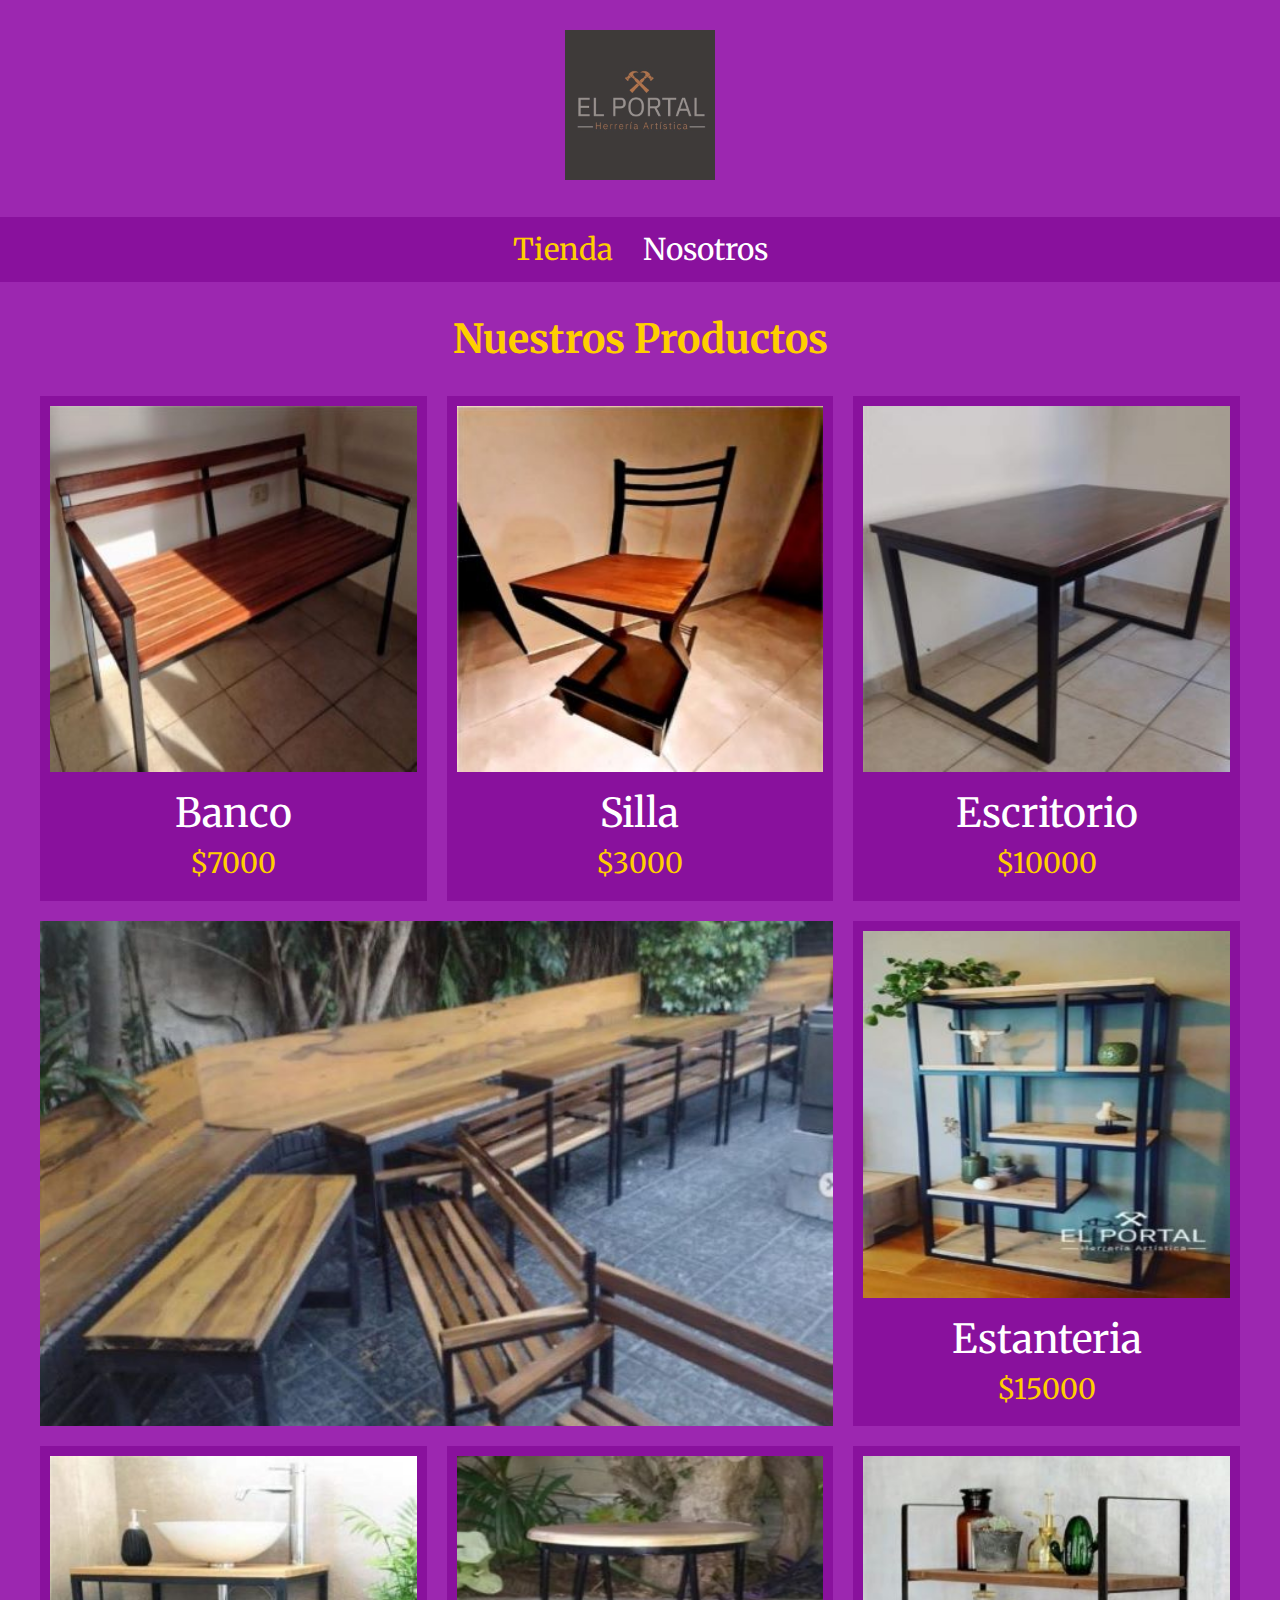
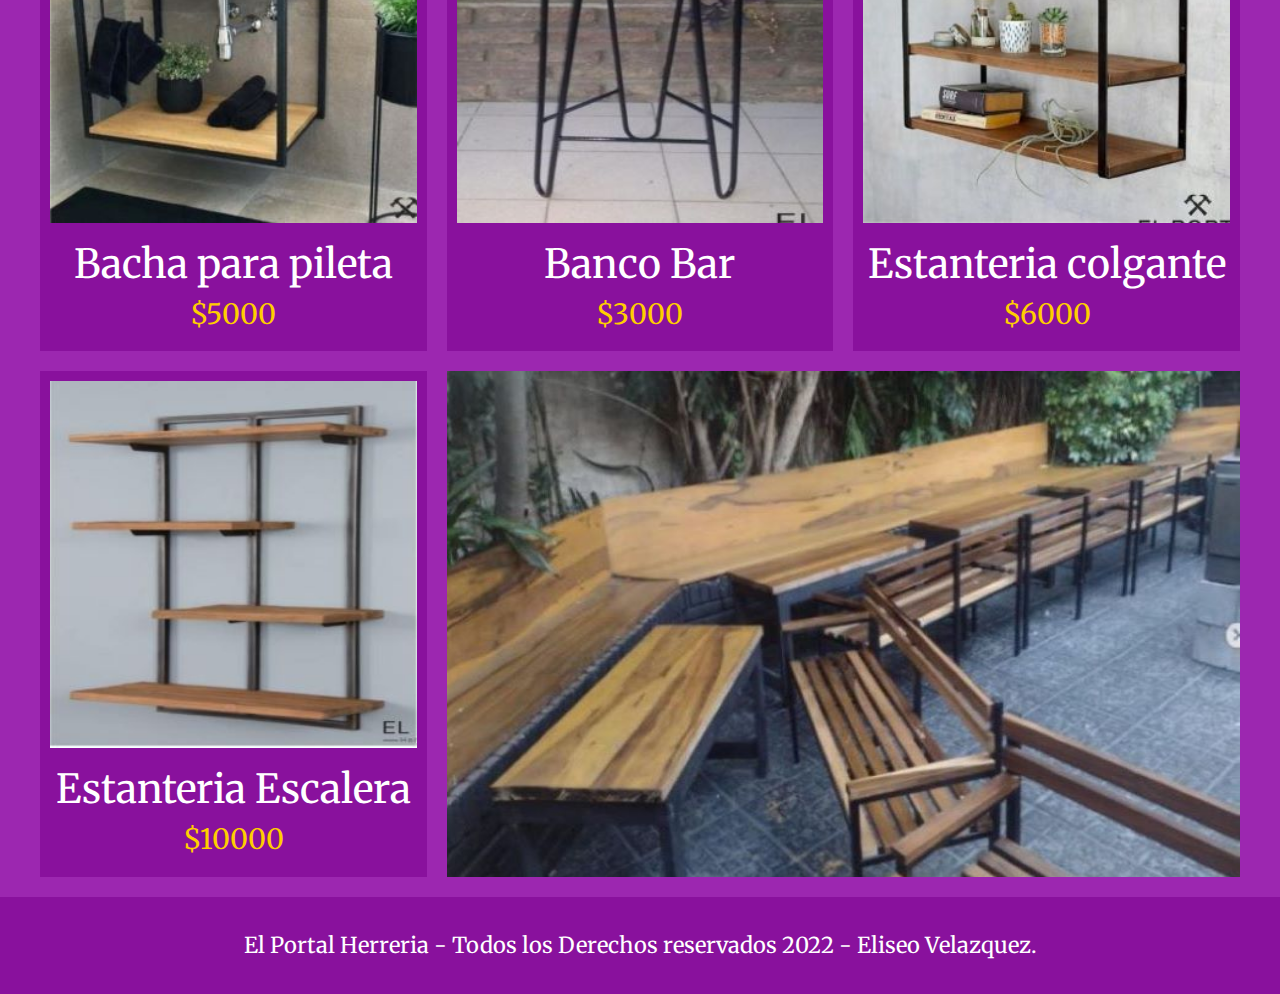
<file: index.html>
<!DOCTYPE html>
<html lang="en">
<head>
    <meta charset="UTF-8">
    <meta http-equiv="X-UA-Compatible" content="IE=edge">
    <meta name="viewport" content="width=device-width, initial-scale=E">
    <title>ElportalHerreria</title>
    <link rel="stylesheet" href="normalize.css">
    <link rel="preconnect" href="https://fonts.googleapis.com">
    <link rel="preconnect" href="https://fonts.gstatic.com" crossorigin>
    <link href="https://fonts.googleapis.com/css2?family=Merriweather&display=swap" rel="stylesheet">
    <link rel="stylesheet" href="styles.css">
</head>
<body>
    <header class="header">
        <a href="index.html">
            <img class="header__logo" src="img/logo1.png" alt="logotipo">
        </a>
    </header> 
    
    <nav class="navegacion">
        <a class="navegacion__enlace navegacion__enlace--activo" href="index.html">Tienda</a>
        <a class="navegacion__enlace" href="nosotros.html">Nosotros</a>
    </nav>

    <main class="contenedor">
        <h1>Nuestros Productos</h1>
        
        <div class="grid">
            <div class="producto">
                <a href="producto.html">
                    <img class="producto__imagen" src="img/mueble1.jpeg" alt="imagen mueble1">
                    <div class="producto__informacion">
                        <p class="producto__nombre">Banco</p>
                        <p class="producto__precio">$7000</p>
                    </div>
                </a>
            </div> <!--.producto-->
            <div class="producto">
                <a href="producto.html">
                    <img class="producto__imagen" src="img/mueble2.jpeg" alt="imagen mueble1">
                    <div class="producto__informacion">
                        <p class="producto__nombre">Silla</p>
                        <p class="producto__precio">$3000</p>
                    </div>
                </a>
            </div> <!--.producto-->
            <div class="producto">
                <a href="producto.html">
                    <img class="producto__imagen" src="img/mueble3.jpeg" alt="imagen mueble1">
                    <div class="producto__informacion">
                        <p class="producto__nombre">Escritorio</p>
                        <p class="producto__precio">$10000</p>
                    </div>
                </a>
            </div> <!--.producto-->
            <div class="producto">
                <a href="producto.html">
                    <img class="producto__imagen" src="img/mueble4.jpeg" alt="imagen mueble1">
                    <div class="producto__informacion">
                        <p class="producto__nombre">Estanteria</p>
                        <p class="producto__precio">$15000</p>
                    </div>
                </a>
            </div> <!--.producto-->
            <div class="producto">
                <a href="producto.html">
                    <img class="producto__imagen" src="img/mueble5.jpeg" alt="imagen mueble1">
                    <div class="producto__informacion">
                        <p class="producto__nombre">Bacha para pileta</p>
                        <p class="producto__precio">$5000</p>
                    </div>
                </a>
            </div> <!--.producto-->
            <div class="producto">
                <a href="producto.html">
                    <img class="producto__imagen" src="img/mueble6.jpeg" alt="imagen mueble1">
                    <div class="producto__informacion">
                        <p class="producto__nombre">Banco Bar</p>
                        <p class="producto__precio">$3000</p>
                    </div>
                </a>
            </div> <!--.producto-->
            <div class="producto">
                <a href="producto.html">
                    <img class="producto__imagen" src="img/mueble7.jpeg" alt="imagen mueble1">
                    <div class="producto__informacion">
                        <p class="producto__nombre">Estanteria colgante</p>
                        <p class="producto__precio">$6000</p>
                    </div>
                </a>
            </div> <!--.producto-->
            <div class="producto">
                <a href="producto.html">
                    <img class="producto__imagen" src="img/mueble8.jpeg" alt="imagen mueble1">
                    <div class="producto__informacion">
                        <p class="producto__nombre">Estanteria Escalera</p>
                        <p class="producto__precio">$10000</p>
                    </div>
                </a>
            </div> <!--.producto-->

            <div class="grafico grafico--muebles"></div>
            <div class="grafico grafico--node"></div>
        </div>
    </main>

    <footer class="footer">
        <p class="footer__texto">El Portal Herreria - Todos los Derechos reservados 2022 - Eliseo Velazquez.</p>
    </footer>
</body>
</html>
</file>
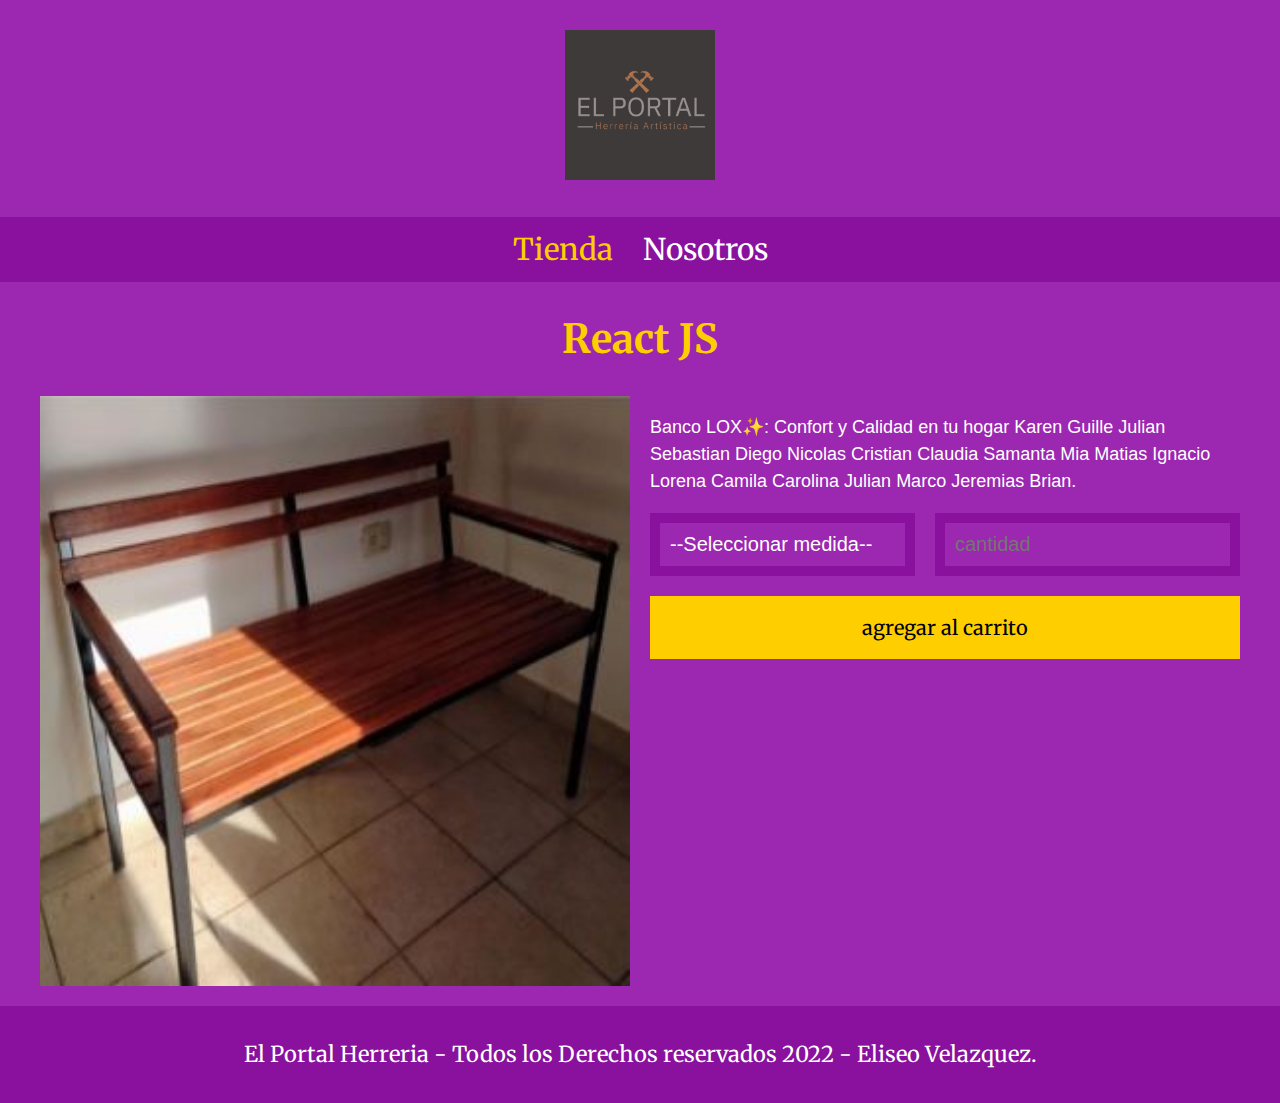
<file: producto.html>
<!DOCTYPE html>
<html lang="en">
<head>
    <meta charset="UTF-8">
    <meta http-equiv="X-UA-Compatible" content="IE=edge">
    <meta name="viewport" content="width=device-width, initial-scale=E">
    <title>ElportalHerreria</title>
    <link rel="stylesheet" href="normalize.css">
    <link rel="preconnect" href="https://fonts.googleapis.com">
    <link rel="preconnect" href="https://fonts.gstatic.com" crossorigin>
    <link href="https://fonts.googleapis.com/css2?family=Merriweather&display=swap" rel="stylesheet">
    <link rel="stylesheet" href="styles.css">
</head>
<body>
    <header class="header">
        <a href="index.html">
            <img class="header__logo" src="img/logo1.png" alt="logotipo">
        </a>
    </header> 
    
    <nav class="navegacion">
        <a class="navegacion__enlace navegacion__enlace--activo" href="index.html">Tienda</a>
        <a class="navegacion__enlace" href="nosotros.html">Nosotros</a>
    </nav>

    <main class="contenedor">
        <h1>React JS</h1>

        <div class="mueble">
            <img class="mueble__imagen" src="img/mueble1.jpeg" alt="imagen del producto">

            <div class="Mueble__contenido">
                <p>Banco LOX✨: Confort y Calidad en tu hogar Karen Guille Julian Sebastian
                    Diego Nicolas Cristian Claudia Samanta Mia Matias Ignacio Lorena Camila Carolina
                    Julian Marco Jeremias Brian.
                </p>

                <form class="formulario">
                    <select class="formulario__campo">
                        <option disabled selected>--Seleccionar medida--</option>
                        <option>Chico</option>
                        <option>Mediano</option>
                        <option>Largo</option>
                    </select>
                    <input class="formulario__campo" type="number" placeholder="cantidad" min="1">
                    <input class="formulario__submit" type="submit" value="agregar al carrito">
                </form>
            </div>
        </div>
    </main>

    <footer class="footer">
        <p class="footer__texto">El Portal Herreria - Todos los Derechos reservados 2022 - Eliseo Velazquez.</p>
    </footer>
</body>
</html>
</file>
<file: styles.css>
:root {
    --primario: #9C27B0;
    --primarioOscuro: #89119D;
    --secundario: #FFCE00;
    --secundarioOscuro: rgb(233,287,2);
    --Blanco: #FFF;
    --Negro: #000;

    --fuenteprincipal: 'Merriweather', serif;
}

html {
    box-sizing: border-box;
    font-size: 62.5%;
  }

  *, *:before, *:after {
    box-sizing: inherit;
  }

  /** Globales **/

  body {
      background-color: var(--primario);
      font-size: 1.6rem;
      line-height: 1.5;
  }
  p{
    font-size: 1.8rem;
    font-family: Arial, Helvetica, sans-serif;
    color: var(--Blanco);
  }
  a {
    text-decoration: none;
  }
  img {
    max-width: 100%;
  }
  .contenedor {
    max-width: 120rem;
    margin: 0 auto;
  }
  h1,h2,h3 {
    text-align: center;
    color: var(--secundario);
    font-family: var(--fuenteprincipal);
  }
  h1 {
    font-size: 4rem;
  }
  h2 {
    font-size: 3.2rem;
  } 
  h3 {
    font-size: 2.4rem;
  }

  /** header **/
  .header {
    display: flex;
    justify-content: center;
  }
  .header__logo {
    margin: 3rem 0;
  }
   /**footer**/
   .footer {
     background-color: var(--primarioOscuro);
     padding: 1rem 0;
     margin-top: 2rem;
   }
   .footer__texto {
     font-family: var(--fuenteprincipal);
     text-align: center;
     font-size: 2.2rem;
   }
  /** navegacion**/
  .navegacion {
    background-color: var(--primarioOscuro);
    padding: 1rem 0;
    display: flex;
    justify-content: center;
    gap: 3rem;
  }
  .navegacion__enlace {
    font-family: var(--fuenteprincipal);
    color: var(--Blanco);
    font-size: 3rem;
  }
  .navegacion__enlace--activo,
  .navegacion__enlace:hover {
    color: var(--secundario);
  }
  /** grid**/
  .grid {
    display: grid;
    grid-template-columns: repeat(2, 1fr);
    gap: 2rem;
  }
  @media (min-width: 768px) {
      .grid {
        grid-template-columns: repeat(3, 1fr);
      }
  }
  /** proudctos **/
  .producto{
    background-color: var(--primarioOscuro);
    padding: 1rem;
  }
  .producto__imagen {
    width: 100%;
  }
  .producto__nombre {
    font-size: 4rem;

  }
  .producto__precio{
    font-size: 2.8rem;
    color: var(--secundario);
  }
  .producto__nombre,
  .producto__precio {
    font-family: var(--fuenteprincipal);
    margin: 1rem 0;
    text-align: center;
    line-height: 1.2;
  }
  /** graficos **/
  .grafico {
    min-height: 30rem;
    background-repeat: no-repeat;
    background-size: cover;
    grid-column: 1 / 3;
  }
  .grafico--muebles {
    grid-row: 2 / 3;
    background-image: url(img/grafico1.jpg);
  }
  .grafico--node {
    background-image: url(img/grafico1.jpg);
    grid-row: 7 / 8;
  }
  @media (min-width: 768px) {
    .grafico--node {
      grid-row: 4 / 5;
      grid-column: 2/ 4;
    } 
  }
  
  /** nosotros **/
  .nosotros {
    display: grid;
    grid-template-rows: repeat(2, auto);

  }
@media (min-width: 768px) {
  .nosotros {
    grid-template-columns: repeat(2, auto);
    column-gap: 2rem;
  }
}
  @media (min-width: 768px) {
      .nosotros__imagen {
        grid-column: 2 / 3;
        width: 100%;
      }
  }

  /**bloques**/
  @media (min-width: 768px) {
    .bloques {
      display: grid;
      grid-template-columns: repeat(4, 1fr);
      gap: 2rem;
    }   
  }
  .bloque {
    text-align: center;
  }
  .bloque__imagen {
    width: 100%;
  }
  .bloque__titulo {
    margin: 0;
  }
  
  /**pagina del producto**/
 @media (min-width: 768px) {
  .mueble {
    display: grid;
    grid-template-columns: repeat(2, 1fr);
    column-gap: 2rem;
  }    
 }
  .mueble__imagen {
    width: 100%;
  }
  .formulario{
    display: grid;
    grid-template-columns: repeat(2, 1fr);
    gap: 2rem;
  }
  .formulario__campo {
    border-color: var(--primarioOscuro);
    border-width: 1rem;
    border-style: solid;
    background-color: var(--primario);
    color: var(--Blanco);
    font-size: 2rem;
    font-family: Arial, Helvetica, sans-serif;
    padding: 1rem;
    appearance: none;

  }
  .formulario__submit {
    background-color: var(--secundario);
    border: none;
    font-size: 2rem;
    font-family: var(--fuenteprincipal);
    padding: 2rem;
    transition: background-color .3s ease;
    grid-column: 1 / 3 ;
  }
  .formulario__submit :hover {
    cursor: pointer;
    background-color: var(--secundarioOscuro);
  }
</file>
